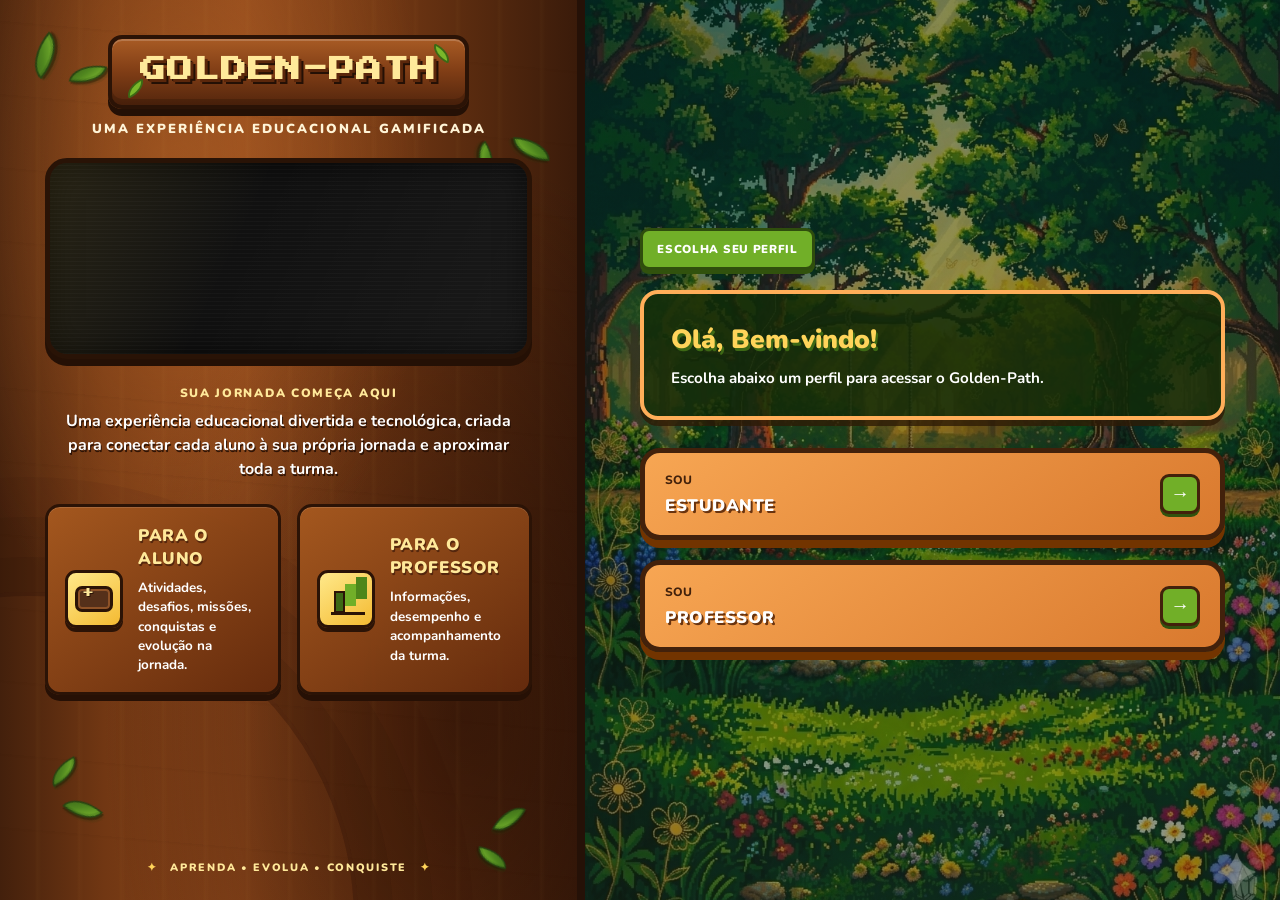
<file: Código_Login/index.html>
<!DOCTYPE html>
<html lang="pt-br">

<head>

    <meta charset="UTF-8">

    <meta
        name="viewport"
        content="width=device-width, initial-scale=1.0"
    >

    <title>Golden-Path - Login</title>


    <!-- =====================================================
         FONTES
    ====================================================== -->

    <link
        rel="preconnect"
        href="https://fonts.googleapis.com"
    >

    <link
        rel="preconnect"
        href="https://fonts.gstatic.com"
        crossorigin
    >

    <link
        href="https://fonts.googleapis.com/css2?family=Nunito:wght@400;600;700;800;900&family=Press+Start+2P&display=swap"
        rel="stylesheet"
    >


    <style>

        /* =====================================================
           VARIÁVEIS
        ===================================================== */

        :root {

            --madeira-escura: #42210B;
            --madeira-profunda: #2A1408;
            --madeira-media: #6F3513;
            --madeira-clara: #A95D25;

            --dourado: #FFD45A;
            --dourado-claro: #FFE99A;

            --verde: #79B82A;
            --verde-claro: #9DDA45;
            --verde-escuro: #3D6815;

            --creme: #FFF4D7;
            --branco: #FFFFFF;

            --fonte-pixel: "Press Start 2P", monospace;
            --fonte-texto: "Nunito", sans-serif;
        }


        /* =====================================================
           RESET
        ===================================================== */

        * {
            box-sizing: border-box;
            margin: 0;
            padding: 0;
        }


        html,
        body {

            width: 100%;
            min-height: 100%;
        }


        body {

            min-height: 100vh;

            background: #182C18;

            font-family: var(--fonte-texto);

            overflow-x: hidden;
        }


        button,
        input {

            font-family: inherit;
        }


        /* =====================================================
           CONTAINER PRINCIPAL
        ===================================================== */

        .main-container {

            width: 100%;
            min-height: 100vh;

            display: flex;

            background: #211107;
        }


        /* =====================================================
           LADO ESQUERDO
           GRANDE TRONCO
        ===================================================== */

        .info-panel {

            position: relative;

            flex: 1;

            min-height: 100vh;

            padding: 35px 45px 25px;

            display: flex;
            flex-direction: column;

            overflow: hidden;

            border-right: 8px solid #251107;

            background:

                radial-gradient(
                    ellipse at 30% 20%,
                    rgba(184, 102, 40, 0.55),
                    transparent 45%
                ),

                radial-gradient(
                    ellipse at 80% 80%,
                    rgba(42, 16, 5, 0.7),
                    transparent 55%
                ),

                linear-gradient(
                    90deg,
                    #43200C 0%,
                    #713713 18%,
                    #8F481B 42%,
                    #713713 67%,
                    #3A1B0A 100%
                );
        }


        /* =====================================================
           TEXTURA DO TRONCO
        ===================================================== */

        .info-panel::before {

            content: "";

            position: absolute;

            inset: 0;

            pointer-events: none;

            opacity: 0.28;

            background:

                repeating-linear-gradient(
                    90deg,
                    transparent 0px,
                    transparent 35px,
                    rgba(255, 197, 103, 0.10) 37px,
                    transparent 42px
                ),

                repeating-linear-gradient(
                    5deg,
                    transparent 0px,
                    transparent 70px,
                    rgba(35, 12, 3, 0.15) 73px
                );
        }


        /* =====================================================
           ANÉIS DA MADEIRA
        ===================================================== */

        .info-panel::after {

            content: "";

            position: absolute;

            width: 650px;
            height: 650px;

            left: -300px;
            bottom: -350px;

            border-radius: 50%;

            border: 4px solid rgba(36, 14, 4, 0.28);

            box-shadow:

                0 0 0 35px rgba(36, 14, 4, 0.10),
                0 0 0 75px rgba(36, 14, 4, 0.08),
                0 0 0 115px rgba(36, 14, 4, 0.06);

            pointer-events: none;
        }


        /* =====================================================
           FOLHAS DECORATIVAS DO TRONCO
           Estáticas, discretas e separadas
        ===================================================== */

        .leaf {

            position: absolute;

            width: 95px;
            height: 80px;

            z-index: 1;

            pointer-events: none;

            opacity: 0.95;

            background: transparent;

            filter:
                drop-shadow(
                    2px 2px 0
                    rgba(35, 55, 12, 0.45)
                );
        }


        /* =====================================================
           FOLHA 1
           Superior esquerdo
        ===================================================== */

        .leaf-1 {

            top: 25px;
            left: 18px;

            transform:
                rotate(-18deg);
        }


        /* =====================================================
           FOLHA 2
           Superior direito
        ===================================================== */

        .leaf-2 {

            top: 115px;
            right: 20px;

            transform:
                rotate(28deg)
                scaleX(-1);
        }


        /* =====================================================
           FOLHA 3
           Inferior esquerdo
        ===================================================== */

        .leaf-3 {

            bottom: 70px;
            left: 25px;

            transform:
                rotate(22deg)
                scale(0.9);
        }


        /* =====================================================
           FOLHA 4
           Inferior direito
        ===================================================== */

        .leaf-4 {

            bottom: 22px;
            right: 28px;

            transform:
                rotate(-25deg)
                scaleX(-1)
                scale(0.9);
        }


        /* =====================================================
           FOLHAS INDIVIDUAIS
        ===================================================== */

        .leaf::before,
        .leaf::after {

            content: "";

            position: absolute;

            width: 38px;
            height: 21px;

            border-radius:
                100% 0 100% 0;

            background:
                linear-gradient(
                    135deg,
                    #315D18 0%,
                    #4F8C20 45%,
                    #78B82F 75%,
                    #9BCF45 100%
                );

            border:
                2px solid #254512;

            box-shadow:
                inset -3px -2px 0
                rgba(35, 75, 16, 0.25),

                2px 2px 0
                rgba(35, 20, 5, 0.35);
        }


        /* =====================================================
           PRIMEIRA FOLHA DO CONJUNTO
        ===================================================== */

        .leaf::before {

            top: 12px;
            left: 10px;

            transform:
                rotate(-32deg);
        }


        /* =====================================================
           SEGUNDA FOLHA DO CONJUNTO
        ===================================================== */

        .leaf::after {

            top: 43px;
            left: 45px;

            transform:
                rotate(27deg)
                scale(0.85);
        }


        /* =====================================================
           VARIAÇÕES PARA NÃO FICAREM TODAS IGUAIS
        ===================================================== */


        /* Folha 2 */

        .leaf-2::before {

            transform:
                rotate(25deg)
                scale(0.9);
        }


        .leaf-2::after {

            transform:
                rotate(-30deg)
                scale(0.8);
        }


        /* Folha 3 */

        .leaf-3::before {

            transform:
                rotate(-48deg)
                scale(0.85);
        }


        .leaf-3::after {

            transform:
                rotate(18deg)
                scale(0.95);
        }


        /* Folha 4 */

        .leaf-4::before {

            transform:
                rotate(35deg)
                scale(0.9);
        }


        .leaf-4::after {

            transform:
                rotate(-35deg)
                scale(0.82);
        }


        /* =====================================================
           TÍTULO GOLDEN-PATH
           Estilo pixel-art igual aos cards
           Brilho somente ao passar o mouse
        ===================================================== */

        .brand-area h1 {

            position: relative;

            font-family: var(--fonte-pixel);

            font-size:
                clamp(
                    1.25rem,
                    2vw,
                    2rem
                );

            line-height: 1.4;

            letter-spacing: 1px;

            color: #FFE99A;

            text-shadow:
                3px 3px 0 #5B270B,
                5px 5px 0 #241005;

            transition:
                transform 0.2s ease,
                filter 0.2s ease,
                text-shadow 0.2s ease;
        }


        /* =====================================================
           BRILHO AO PASSAR O MOUSE
        ===================================================== */

        .brand-area h1:hover {

            transform:
                translateY(-3px);

            filter:
                brightness(1.12);

            text-shadow:
                3px 3px 0 #5B270B,
                5px 5px 0 #241005,

                0 0 4px #FFF4B8,
                0 0 8px #FFE99A,

                0 0 14px
                rgba(255, 212, 90, 0.95),

                0 0 24px
                rgba(255, 212, 90, 0.75);
        }


        /* =====================================================
           ÁREA DA MARCA
        ===================================================== */

        .brand-area {

            position: relative;

            z-index: 2;

            display: flex;

            flex-direction: column;

            align-items: center;

            justify-content: center;

            margin-bottom: 20px;

            text-align: center;
        }


        .brand-sign {

            position: relative;

            display: inline-block;

            padding:
                13px 28px 17px;

            min-width: 350px;

            background:

                linear-gradient(
                    180deg,
                    #A85B24 0%,
                    #813E16 48%,
                    #54260D 100%
                );

            border:
                4px solid #2B1306;

            border-radius: 14px;

            box-shadow:

                0 7px 0 #241005,

                inset 0 2px 0
                rgba(255,255,255,0.18),

                inset 0 -6px 0
                rgba(34,12,3,0.25);
        }


        /* Folhinhas CSS na placa */

        .brand-sign::before {

            content: "";

            position: absolute;

            width: 17px;
            height: 9px;

            left: 13px;
            bottom: 10px;

            background:
                var(--verde);

            border:
                2px solid var(--verde-escuro);

            border-radius:
                100% 0 100% 0;

            transform:
                rotate(-25deg);
        }


        .brand-sign::after {

            content: "";

            position: absolute;

            width: 17px;
            height: 9px;

            right: 13px;
            top: 8px;

            background:
                var(--verde);

            border:
                2px solid var(--verde-escuro);

            border-radius:
                0 100% 0 100%;

            transform:
                rotate(25deg);
        }


        .brand-area h1 {

            position: relative;

            font-family:
                var(--fonte-pixel);

            font-size:
                clamp(
                    1.25rem,
                    2vw,
                    2rem
                );

            line-height: 1.4;

            letter-spacing: 1px;

            color:
                var(--dourado-claro);

            text-shadow:

                3px 3px 0 #5B270B,
                5px 5px 0 #241005;
        }


        .brand-subtitle {

            margin-top: 11px;

            font-family:
                var(--fonte-texto);

            font-size:
                0.82rem;

            font-weight:
                900;

            letter-spacing:
                2px;

            color:
                var(--creme);
        }


        /* =====================================================
           VÍDEO / PREVIEW DO GOLDEN-PATH

           FORMATO DA REFERÊNCIA:
           772 x 318 px

           Proporção:
           772 / 318 = aproximadamente 2,427:1
        ===================================================== */

        .game-preview {

            position: relative;

            z-index: 2;

            width: 100%;

            aspect-ratio: 772 / 318;

            height: auto;

            margin:
                0 auto 22px;

            overflow: hidden;

            border:
                5px solid #291306;

            border-radius:
                22px;

            background:
                #111;

            box-shadow:

                0 7px 0 #241005,

                inset 0 0 30px
                rgba(0, 0, 0, 0.75);
        }


        /* =====================================================
           VÍDEO
        ===================================================== */

        .game-preview video {

            position: absolute;

            inset: 0;

            width: 100%;
            height: 100%;

            object-fit:
                cover;

            object-position:
                center;

            display:
                block;

            pointer-events:
                none;
        }


        /* =====================================================
           CAMADA DE ILUMINAÇÃO
           Mantém o visual do projeto
        ===================================================== */

        .game-preview::before {

            content: "";

            position: absolute;

            inset: 0;

            z-index: 2;

            pointer-events: none;

            background:

                linear-gradient(
                    115deg,
                    rgba(255, 215, 70, 0.10),
                    transparent 40%,
                    rgba(255, 255, 255, 0.035)
                );
        }


        /* =====================================================
           EFEITO PIXEL / SCANLINES
        ===================================================== */

        .game-preview::after {

            content: "";

            position: absolute;

            inset: 0;

            z-index: 3;

            pointer-events: none;

            background:

                repeating-linear-gradient(
                    0deg,
                    rgba(255, 255, 255, 0.025) 0px,
                    rgba(255, 255, 255, 0.025) 1px,
                    transparent 1px,
                    transparent 4px
                );
        }


        /* =====================================================
           TEXTO DE APRESENTAÇÃO
        ===================================================== */

        .intro-text {

            position: relative;

            z-index: 2;

            text-align:
                center;

            margin-bottom:
                20px;

            padding:
                0 15px;
        }


        .intro-label {

            display:
                inline-block;

            margin-bottom:
                8px;

            font-family:
                var(--fonte-texto);

            font-size:
                0.75rem;

            font-weight:
                900;

            letter-spacing:
                1.7px;

            color:
                var(--dourado-claro);
        }


        .intro-text p {

            max-width:
                720px;

            margin:
                0 auto;

            font-family:
                var(--fonte-texto);

            font-size:
                1rem;

            font-weight:
                700;

            line-height:
                1.5;

            color:
                #FFFFFF;

            text-shadow:

                1px 2px 0
                rgba(38, 14, 3, 0.9);
        }


        /* =====================================================
           CARDS
           ALUNO + PROFESSOR
        ===================================================== */

        .features {

            position:
                relative;

            z-index:
                2;

            display:
                grid;

            grid-template-columns:
                1fr 1fr;

            gap:
                16px;

            margin-top:
                3px;
        }


        .feature-card {

            position:
                relative;

            min-height:
                135px;

            display:
                flex;

            align-items:
                center;

            gap:
                15px;

            padding:
                17px;

            overflow:
                hidden;

            cursor:
                default;

            background:

                linear-gradient(
                    145deg,
                    rgba(165, 88, 31, 0.98),
                    rgba(101, 43, 13, 0.98)
                );

            border:
                3px solid #2B1306;

            border-radius:
                15px;

            box-shadow:

                0 6px 0 #261005,

                inset 0 1px 0
                rgba(255,255,255,0.12);

            transition:

                transform 0.25s ease,
                filter 0.25s ease,
                box-shadow 0.25s ease;
        }


        .feature-card::before {

            content:
                "";

            position:
                absolute;

            width:
                140px;

            height:
                140px;

            top:
                -75px;

            left:
                -80px;

            background:
                rgba(255, 221, 104, 0.20);

            border-radius:
                50%;

            opacity:
                0;

            transition:
                opacity 0.25s ease,
                transform 0.35s ease;

            pointer-events:
                none;
        }


        .feature-card::after {

            content:
                "";

            position:
                absolute;

            left:
                0;

            right:
                0;

            top:
                0;

            height:
                3px;

            background:

                linear-gradient(
                    90deg,
                    transparent,
                    var(--dourado),
                    transparent
                );

            opacity:
                0;

            transition:
                opacity 0.25s ease;

            pointer-events:
                none;
        }


        .feature-card:hover {

            transform:
                translateY(-6px)
                scale(1.015);

            filter:
                brightness(1.13);

            box-shadow:

                0 9px 0 #261005,

                0 0 18px
                rgba(255, 212, 90, 0.25),

                inset 0 1px 0
                rgba(255,255,255,0.18);
        }


        .feature-card:hover::before {

            opacity:
                1;

            transform:
                translate(30px, 30px);
        }


        .feature-card:hover::after {

            opacity:
                1;
        }


        /* =====================================================
           ÍCONE VISUAL
           SEM EMOJI
        ===================================================== */

        .feature-icon {

            position:
                relative;

            flex-shrink:
                0;

            width:
                58px;

            height:
                58px;

            display:
                flex;

            align-items:
                center;

            justify-content:
                center;

            background:

                linear-gradient(
                    145deg,
                    #FFE98A,
                    #F4BA32
                );

            border:
                3px solid #2B1306;

            border-radius:
                11px;

            box-shadow:

                0 4px 0 #2B1306;

            transition:

                transform 0.25s ease,
                box-shadow 0.25s ease;
        }


        .feature-card:hover .feature-icon {

            transform:
                translateY(-2px)
                rotate(-2deg);

            box-shadow:

                0 5px 0 #2B1306,

                0 0 12px
                rgba(255, 226, 103, 0.55);
        }


        /* =====================================================
           ÍCONE DO ALUNO
           CONTROLE PIXELADO
        ===================================================== */

        .student-icon::before {

            content:
                "";

            position:
                absolute;

            width:
                32px;

            height:
                20px;

            background:
                #55301A;

            border:
                3px solid #2B1306;

            border-radius:
                7px;

            box-shadow:
                inset 0 0 0 2px #8E5227;
        }


        .student-icon::after {

            content:
                "+";

            position:
                absolute;

            left:
                14px;

            top:
                14px;

            font-family:
                var(--fonte-pixel);

            font-size:
                12px;

            color:
                var(--dourado-claro);

            text-shadow:
                1px 1px 0 #2B1306;
        }


        /* =====================================================
           ÍCONE DO PROFESSOR
           GRÁFICO EM CSS
        ===================================================== */

        .teacher-icon {

            display:
                flex;

            align-items:
                flex-end;

            justify-content:
                center;

            gap:
                4px;

            padding-bottom:
                11px;
        }


        .teacher-icon::before {

            content:
                "";

            position:
                absolute;

            width:
                7px;

            height:
                18px;

            left:
                14px;

            bottom:
                12px;

            background:
                #3D6815;

            border:
                2px solid #2B1306;

            box-shadow:
                11px -7px 0 #71AF28,
                22px -14px 0 #4D861A;
        }


        .teacher-icon::after {

            content:
                "";

            position:
                absolute;

            width:
                34px;

            height:
                3px;

            left:
                11px;

            bottom:
                10px;

            background:
                #2B1306;
        }


        /* =====================================================
           CONTEÚDO DOS CARDS
        ===================================================== */

        .feature-content {

            position:
                relative;

            z-index:
                2;

            flex:
                1;
        }


        .feature-content h3 {

            margin:
                0 0 8px;

            font-family:
                var(--fonte-texto);

            font-size:
                1.05rem;

            font-weight:
                900;

            letter-spacing:
                0.6px;

            color:
                #FFE99A;

            text-shadow:
                1px 2px 0 #54260D;
        }


        .feature-content p {

            margin:
                0;

            font-family:
                var(--fonte-texto);

            font-size:
                0.84rem;

            font-weight:
                700;

            line-height:
                1.45;

            color:
                #FFFFFF;
        }


        /* =====================================================
           RODAPÉ
        ===================================================== */

        .panel-footer {

            position:
                relative;

            z-index:
                2;

            margin-top:
                auto;

            padding-top:
                15px;

            text-align:
                center;

            font-family:
                var(--fonte-texto);

            font-size:
                0.67rem;

            font-weight:
                900;

            letter-spacing:
                1.7px;

            color:
                var(--dourado-claro);
        }


        .panel-footer span {

            margin:
                0 8px;

            color:
                #FFD45A;
        }


        /* =====================================================
           PAINEL DIREITO
           MANTIDO
        ===================================================== */

        .login-panel {

            position:
                relative;

            flex:
                1.2;

            min-height:
                100vh;

            padding:
                40px 55px;

            display:
                flex;

            flex-direction:
                column;

            justify-content:
                center;

            background:

                linear-gradient(
                    rgba(7, 35, 14, 0.46),
                    rgba(28, 40, 10, 0.45)
                ),

                url("imagem02.png");

            background-size:
                cover;

            background-position:
                center;
        }


        /* =====================================================
           NAVEGAÇÃO DO LOGIN
        ===================================================== */

        .login-nav {

            display:
                flex;

            margin-bottom:
                20px;
        }


        .login-nav span.active {

            padding:
                10px 14px;

            font-family:
                var(--fonte-texto);

            font-size:
                0.72rem;

            font-weight:
                900;

            letter-spacing:
                0.7px;

            color:
                #FFFFFF;

            background:
                #71AF28;

            border:
                3px solid #2F4D0D;

            border-radius:
                9px;

            box-shadow:
                0 4px 0 #31520D;
        }


        /* =====================================================
           BOAS-VINDAS
        ===================================================== */

        .welcome-text {

            padding:
                27px;

            background:
                rgba(18, 43, 8, 0.83);

            border:
                4px solid #FFAE59;

            border-radius:
                18px;

            margin-bottom:
                28px;

            box-shadow:
                0 6px 0 rgba(45, 27, 5, 0.8);
        }


        .welcome-text h1 {

            margin-bottom:
                10px;

            font-family:
                var(--fonte-texto);

            font-size:
                1.65rem;

            font-weight:
                900;

            color:
                var(--dourado);

            text-shadow:
                2px 3px 0 #3D6815;
        }


        .welcome-text p {

            font-family:
                var(--fonte-texto);

            font-size:
                0.95rem;

            font-weight:
                700;

            line-height:
                1.5;

            color:
                #FFFFFF;
        }


        /* =====================================================
           BOTÕES DE PERFIL
        ===================================================== */

        .profile-btn {

            width:
                100%;

            min-height:
                92px;

            margin-bottom:
                20px;

            padding:
                18px 20px;

            display:
                flex;

            align-items:
                center;

            justify-content:
                space-between;

            text-align:
                left;

            cursor:
                pointer;

            background:

                linear-gradient(
                    145deg,
                    #F7A653,
                    #D9792E
                );

            border:
                5px solid #42210B;

            border-radius:
                20px;

            box-shadow:
                0 8px 0 #723400;

            transition:

                transform 0.15s ease,
                filter 0.15s ease;
        }


        .profile-btn:hover {

            filter:
                brightness(1.08);

            transform:
                translateY(-2px);
        }


        .profile-btn:active {

            transform:
                translateY(5px);

            box-shadow:
                0 3px 0 #723400;
        }


        .profile-btn .text span {

            display:
                block;

            margin-bottom:
                6px;

            font-family:
                var(--fonte-texto);

            font-size:
                0.75rem;

            font-weight:
                800;

            color:
                #42210B;
        }


        .profile-btn strong {

            display:
                block;

            font-family:
                var(--fonte-texto);

            font-size:
                1.05rem;

            font-weight:
                900;

            letter-spacing:
                0.5px;

            color:
                #FFFFFF;

            text-shadow:
                2px 2px 0 #69330E;
        }


        .profile-btn .arrow {

            width:
                40px;

            height:
                40px;

            display:
                flex;

            align-items:
                center;

            justify-content:
                center;

            flex-shrink:
                0;

            font-family:
                var(--fonte-texto);

            font-size:
                1.2rem;

            font-weight:
                900;

            color:
                #FFFFFF;

            background:
                #71AF28;

            border:
                3px solid #42210B;

            border-radius:
                9px;

            box-shadow:
                0 3px 0 #31520D;
        }


        /* =====================================================
           FORMULÁRIO DE LOGIN
        ===================================================== */

        .login-form {

            display:
                flex;

            flex-direction:
                column;

            gap:
                13px;
        }


        .login-form input {

            width:
                100%;

            padding:
                17px;

            font-family:
                var(--fonte-texto);

            font-size:
                0.95rem;

            font-weight:
                700;

            color:
                #42210B;

            background:
                #FFFDF5;

            border:
                4px solid #42210B;

            border-radius:
                13px;

            outline:
                none;

            transition:

                border-color 0.2s ease,
                box-shadow 0.2s ease;
        }


        .login-form input:focus {

            border-color:
                #71AF28;

            box-shadow:
                0 0 0 4px
                rgba(113,175,40,0.25);
        }


        .login-form input::placeholder {

            color:
                #73563F;

            opacity:
                1;
        }


        /* =====================================================
           MENSAGEM DE CAMPOS VAZIOS
           Aparece dentro da própria página
        ===================================================== */

        .login-error-message {

            display:
                none;

            width:
                100%;

            margin-top:
                -3px;

            padding:
                10px 12px;

            font-family:
                var(--fonte-texto);

            font-size:
                0.85rem;

            font-weight:
                800;

            text-align:
                center;

            color:
                #8B2E2E;

            background:
                #FFF1F1;

            border:
                3px solid #8B2E2E;

            border-radius:
                9px;

            box-sizing:
                border-box;
        }


        .login-access-btn {

            margin-top:
                5px;

            padding:
                17px;

            font-family:
                var(--fonte-texto);

            font-size:
                0.9rem;

            font-weight:
                900;

            color:
                #FFFFFF;

            background:
                #71AF28;

            border:
                4px solid #42210B;

            border-radius:
                14px;

            cursor:
                pointer;

            box-shadow:
                0 6px 0 #31520D;

            transition:
                transform 0.15s ease;
        }


        .login-access-btn:hover {

            filter:
                brightness(1.08);
        }


        .login-access-btn:active {

            transform:
                translateY(4px);

            box-shadow:
                0 2px 0 #31520D;
        }


        .back-btn {

            margin-top:
                12px;

            padding:
                8px;

            font-family:
                var(--fonte-texto);

            font-size:
                0.8rem;

            font-weight:
                800;

            color:
                #FFFFFF;

            background:
                transparent;

            border:
                none;

            cursor:
                pointer;

            text-decoration:
                underline;

            text-shadow:
                2px 2px 0 #18220C;
        }


        /* =====================================================
           RESPONSIVIDADE
        ===================================================== */

        @media (max-width: 1000px) {

            .main-container {

                flex-direction:
                    column;
            }


            .info-panel {

                min-height:
                    auto;

                border-right:
                    none;

                border-bottom:
                    8px solid #251107;

                padding:
                    30px;
            }


            .login-panel {

                min-height:
                    100vh;

                padding:
                    35px 30px;
            }


            /*
             * A proporção 772 x 318 é mantida
             * automaticamente pelo aspect-ratio.
             */
        }


        @media (max-width: 650px) {

            .info-panel {

                padding:
                    25px 20px;
            }


            .brand-sign {

                min-width:
                    auto;

                width:
                    100%;

                padding:
                    12px 15px;
            }


            .brand-area h1 {

                font-size:
                    1rem;
            }


            .brand-subtitle {

                font-size:
                    0.65rem;
            }


            /*
             * A proporção do vídeo continua sendo
             * 772 x 318 mesmo em telas menores.
             */


            .features {

                grid-template-columns:
                    1fr;
            }


            .feature-card {

                min-height:
                    125px;
            }


            .feature-content h3 {

                font-size:
                    1rem;
            }


            .feature-content p {

                font-size:
                    0.82rem;
            }


            .login-panel {

                padding:
                    25px 20px;
            }


            .welcome-text {

                padding:
                    21px;
            }


            .welcome-text h1 {

                font-size:
                    1.3rem;
            }
        }

    </style>

</head>


<body>


    <main class="main-container">


        <!-- =================================================
             LADO ESQUERDO
        ================================================== -->

        <section class="info-panel">


            <!-- Folhagem decorativa do tronco -->

            <span class="leaf leaf-1"></span>
            <span class="leaf leaf-2"></span>
            <span class="leaf leaf-3"></span>
            <span class="leaf leaf-4"></span>

            <span class="branch branch-1"></span>
            <span class="branch branch-2"></span>


            <!-- Marca -->

            <div class="brand-area">

                <div class="brand-sign">

                    <h1>GOLDEN-PATH</h1>

                </div>


                <span class="brand-subtitle">

                    UMA EXPERIÊNCIA EDUCACIONAL GAMIFICADA

                </span>

            </div>


            <!-- =================================================
                 VÍDEO DO GOLDEN-PATH
                 Formato proporcional à referência 772 x 318
            ================================================== -->

            <div class="game-preview">

                <video
                    autoplay
                    muted
                    loop
                    playsinline
                    preload="auto"
                >

                    <source
                        src="video_login.mp4(1).mp4"
                        type="video/mp4"
                    >

                    Seu navegador não suporta vídeos HTML5.

                </video>

            </div>


            <!-- Apresentação -->

            <div class="intro-text">

                <span class="intro-label">

                    SUA JORNADA COMEÇA AQUI

                </span>


                <p>

                    Uma experiência educacional divertida e tecnológica,
                    criada para conectar cada aluno à sua própria jornada
                    e aproximar toda a turma.

                </p>

            </div>


            <!-- Funcionalidades -->

            <div class="features">


                <!-- ALUNO -->

                <div class="feature-card">

                    <div class="feature-icon student-icon"></div>


                    <div class="feature-content">

                        <h3>
                            PARA O ALUNO
                        </h3>


                        <p>

                            Atividades, desafios, missões,
                            conquistas e evolução na jornada.

                        </p>

                    </div>

                </div>



                <!-- PROFESSOR -->

                <div class="feature-card">

                    <div class="feature-icon teacher-icon"></div>


                    <div class="feature-content">

                        <h3>
                            PARA O PROFESSOR
                        </h3>


                        <p>

                            Informações, desempenho e
                            acompanhamento da turma.

                        </p>

                    </div>

                </div>


            </div>


            <!-- Rodapé -->

            <div class="panel-footer">

                <span>✦</span>

                APRENDA • EVOLUA • CONQUISTE

                <span>✦</span>

            </div>


        </section>



        <!-- =================================================
             LADO DIREITO
             NÃO ALTERADO
        ================================================== -->

        <section class="login-panel">


            <div class="header-login">

                <div class="login-nav">

                    <span class="active">

                        ESCOLHA SEU PERFIL

                    </span>

                </div>

            </div>


            <div class="welcome-text">

                <h1>
                    Olá, Bem-vindo!
                </h1>


                <p>

                    Escolha abaixo um perfil para acessar
                    o Golden-Path.

                </p>

            </div>


            <div class="profile-options">


                <!-- ESTUDANTE -->

                <button class="profile-btn">

                    <div class="text">

                        <span>
                            SOU
                        </span>

                        <strong>
                            ESTUDANTE
                        </strong>

                    </div>


                    <span class="arrow">
                        →
                    </span>

                </button>



                <!-- PROFESSOR -->

                <button class="profile-btn">

                    <div class="text">

                        <span>
                            SOU
                        </span>

                        <strong>
                            PROFESSOR
                        </strong>

                    </div>


                    <span class="arrow">
                        →
                    </span>

                </button>


            </div>


        </section>

    </main>



    <!-- =====================================================
         JAVASCRIPT
    ===================================================== -->

    <script>


        document.addEventListener(
            "DOMContentLoaded",
            () => {


                const botoesPerfil =
                    document.querySelectorAll(
                        ".profile-btn"
                    );


                const areaConteudo =
                    document.querySelector(
                        ".login-panel"
                    );


                botoesPerfil.forEach(
                    botao => {


                        botao.addEventListener(
                            "click",
                            () => {


                                const perfilEscolhido =
                                    botao
                                    .querySelector("strong")
                                    .textContent
                                    .trim();


                                areaConteudo.innerHTML = `

                                    <div class="header-login">

                                        <div class="login-nav">

                                            <span class="active">

                                                ENTRAR COMO:
                                                ${perfilEscolhido}

                                            </span>

                                        </div>

                                    </div>


                                    <div class="welcome-text">

                                        <h1>
                                            Quase lá!
                                        </h1>


                                        <p>

                                            Digite seus dados para entrar
                                            no Golden-Path.

                                        </p>

                                    </div>


                                    <div class="login-form">


                                        <input
                                            type="hidden"
                                            id="perfil_logado"
                                            value="${perfilEscolhido}"
                                        >


                                        <input
                                            type="text"
                                            id="usuario"
                                            placeholder="${
                                                perfilEscolhido === "PROFESSOR"
                                                ? "DIGITE SEU CPF"
                                                : "DIGITE SEU RA"
                                            }"
                                        >


                                        <input
                                            type="password"
                                            id="senha"
                                            placeholder="DIGITE SUA SENHA"
                                        >


                                        <div
                                            id="loginError"
                                            class="login-error-message"
                                        >
                                            Preencha os campos para continuar!
                                        </div>


                                        <button
                                            class="login-access-btn"
                                            onclick="validarAcesso()"
                                        >

                                            ACESSAR GOLDEN-PATH →

                                        </button>


                                        <button
                                            class="back-btn"
                                            onclick="window.location.reload()"
                                        >

                                            ← Voltar para seleção de perfil

                                        </button>


                                    </div>

                                `;

                            }
                        );

                    }
                );

            }
        );



        /* =====================================================
           VALIDAÇÃO DO LOGIN
        ===================================================== */

        async function validarAcesso() {


            const user =
                document
                .getElementById("usuario")
                .value
                .trim();


            const senha =
                document
                .getElementById("senha")
                .value;


            const perfil =
                document
                .getElementById("perfil_logado")
                .value;


            /* Verifica se os campos foram preenchidos */

            const mensagemErro =
                document.getElementById("loginError");


            if (!user || !senha) {

                mensagemErro.style.display =
                    "block";

                return;
            }


            mensagemErro.style.display =
                "none";


            try {


                const response =
                    await fetch(
                        "/login",
                        {

                            method:
                                "POST",

                            headers: {
                                "Content-Type":
                                    "application/json"
                            },

                            body:
                                JSON.stringify({

                                    user:
                                        user,

                                    senha:
                                        senha,

                                    tipo:
                                        perfil

                                })

                        }
                    );


                const dados =
                    await response.json();


                /* LOGIN REALIZADO */

                if (dados.success) {


                    alert(
                        "Conexão estabelecida! Bem-vindo, "
                        + dados.nome
                    );


                    /*
                     * O servidor informa
                     * para qual página
                     * o usuário deve ir.
                     */

                    window.location.href =
                        dados.redirect;


                } else {


                    /* LOGIN NEGADO */

                    alert(
                        "❌ Erro: "
                        + dados.message
                    );

                }


            } catch (error) {


                console.error(error);


                alert(
                    "Servidor offline. Verifique o terminal!"
                );

            }

        }

    </script>


</body>

</html>
</file>
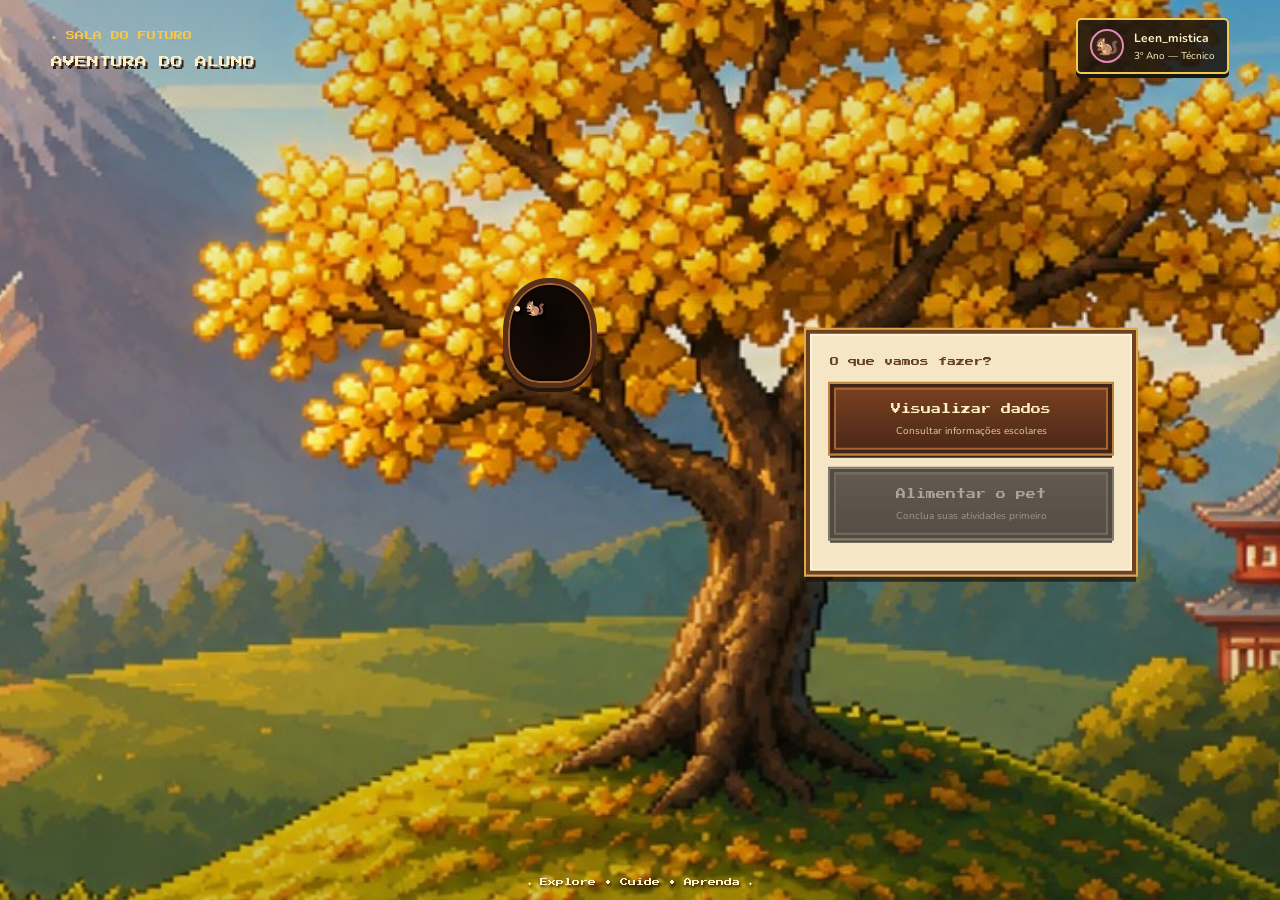
<file: Código_Aluno/aluno.html>
<!DOCTYPE html>
<html lang="pt-BR">
<head>
  <meta charset="UTF-8">
  <meta name="viewport" content="width=device-width, initial-scale=1.0">
  <title>Sala do Futuro — Aventura do Aluno</title>
  <link rel="stylesheet" href="aluno.css">
  <script src="aluno.js" defer></script>
</head>
<body>
  <main class="jogo">
    <header class="cabecalho">
      <div>
        <span class="marca">✦ SALA DO FUTURO</span>
        <h1>Aventura do Aluno</h1>
      </div>

      <div class="perfil">
        <span class="avatar">🐿️</span>
        <div>
          <strong id="nomeTopo">Leen_mistica</strong>
          <small id="turmaTopo">3º Ano — Técnico</small>
        </div>
      </div>
    </header>

    <section class="cena" aria-label="Encontro com o esquilo na floresta">
      <div class="vinheta"></div>

      <div class="arvore">
        <div class="buraco">
          <div class="esquilo" id="esquilo" role="img"
               aria-label="Esquilo dentro do buraco da árvore">
            <span class="orelhas">•</span>
            <span class="corpo">🐿️</span>
          </div>
        </div>
      </div>

      <div class="interacao">
        <p class="instrucao">O que vamos fazer?</p>

        <button class="botao-jogo" id="verDados">
          <span class="icone">📜</span>
          <span>
            <strong>Visualizar dados</strong>
            <small>Consultar informações escolares</small>
          </span>
          <span class="seta">›</span>
        </button>

        <button class="botao-jogo" id="alimentarPet">
          <span class="icone">🌰</span>
          <span>
            <strong>Alimentar o pet</strong>
            <small id="textoAlimentar">Oferecer uma noz ao esquilo</small>
          </span>
          <span class="seta">›</span>
        </button>

        <p class="mensagem" id="mensagem" role="status" aria-live="polite"></p>
      </div>

      <section class="painel-dados" id="painelDados"
               role="dialog" aria-modal="true"
               aria-labelledby="tituloDados" hidden>
        <button class="fechar" id="fecharDados"
                aria-label="Fechar informações">×</button>

        <div class="tronco-dados">
          <span class="mao mao-esquerda">✋</span>
          <span class="mao mao-direita">✋</span>

          <div class="conteudo-tronco">
            <span class="subtitulo">✦ MEU REGISTRO ESCOLAR ✦</span>
            <h2 id="tituloDados">Informações de Leen</h2>

            <div class="dado">
              <span>Aluno</span>
              <strong id="nomeAluno">Leen_mistica</strong>
            </div>

            <div class="dado">
              <span>Turma</span>
              <strong id="turmaAluno">3º Ano — Técnico</strong>
            </div>

            <div class="dado">
              <span>Matrícula</span>
              <strong id="matriculaAluno">2025001</strong>
            </div>

            <div class="dado">
              <span>Presença</span>
              <strong id="presencaValor">92%</strong>
              <div class="barra">
                <span id="barraPresenca"></span>
              </div>
            </div>

            <div class="dado">
              <span>Tarefas pendentes</span>
              <strong id="tarefasValor">6</strong>
            </div>

            <div class="dado">
              <span>Notificações não lidas</span>
              <strong id="notificacoesValor">126</strong>
            </div>

            <div class="dado">
              <span>Média geral</span>
              <strong id="mediaValor">9,0</strong>
            </div>
          </div>
        </div>
      </section>

      <div class="efeito-nozes" id="efeitoNozes" aria-hidden="true">🌰</div>
    </section>

    <footer class="rodape">✦ Explore • Cuide • Aprenda ✦</footer>
  </main>
</body>
</html>
</file>
<file: Código_Aluno/aluno.css>
@import url('https://fonts.googleapis.com/css2?family=Press+Start+2P&family=Nunito:wght@400;600;700;800&display=swap');

:root {
  --dourado: #f4c84d;
  --madeira: #784020;
  --madeira-clara: #a76532;
  --verde: #8dbb58;
  --rosa: #e58ab0;
  --escuro: #21150f;
}

* {
  box-sizing: border-box;
}

[hidden] {
  display: none !important;
}

html,
body {
  width: 100%;
  min-height: 100%;
  margin: 0;
}

body {
  background: #24432b;
  color: #fff1c3;
  font-family: "Nunito", sans-serif;
}

button {
  font: inherit;
}

.jogo {
  position: relative;
  width: 100%;
  height: 100vh;
  min-height: 540px;
  overflow: hidden;
  isolation: isolate;
}

/* CENÁRIO: árvore em primeiro plano */
.cena {
  position: absolute;
  inset: 0;
  z-index: 0;
  overflow: hidden;
  background-color: #24432b;
  background-image: url("cenario-aluno.png.jpeg");
  background-repeat: no-repeat;
  background-size: auto 190%;
  background-position: 48% 43%;
}

.vinheta {
  position: absolute;
  inset: 0;
  z-index: 1;
  pointer-events: none;
  background: linear-gradient(
    180deg,
    rgba(15, 18, 12, .12),
    transparent 55%,
    rgba(15, 18, 12, .22)
  );
}

/* CABEÇALHO */
.cabecalho {
  position: absolute;
  z-index: 5;
  top: 18px;
  left: 4%;
  right: 4%;
  display: flex;
  justify-content: space-between;
  align-items: center;
  gap: 16px;
}

.marca {
  color: var(--dourado);
  font: 9px "Press Start 2P", monospace;
}

.cabecalho h1 {
  margin: 10px 0 0;
  font: 12px "Press Start 2P", monospace;
  text-transform: uppercase;
  text-shadow: 2px 3px #382116;
}

.perfil {
  display: flex;
  align-items: center;
  gap: 10px;
  padding: 9px 12px;
  background: rgba(30, 25, 17, .88);
  border: 2px solid var(--dourado);
  border-radius: 5px;
  box-shadow: 0 4px #17160f;
}

.avatar {
  display: grid;
  place-items: center;
  width: 34px;
  height: 34px;
  border: 2px solid var(--rosa);
  border-radius: 50%;
  background: #382116;
  font-size: 19px;
}

.perfil strong,
.perfil small {
  display: block;
}

.perfil strong {
  font-size: 12px;
}

.perfil small {
  margin-top: 3px;
  font-size: 10px;
}

/* ABERTURA NO TRONCO */
.arvore {
  position: absolute;
  z-index: 3;
  left: 43%;
  top: 37%;
  width: 94px;
  height: 110px;
  transform: translate(-50%, -50%);
}

.buraco {
  position: relative;
  display: grid;
  place-items: center;
  width: 100%;
  height: 100%;
  overflow: hidden;
  border: 5px solid #593018;
  border-radius: 48% 48% 38% 38%;
  background:
    radial-gradient(
      ellipse at 50% 40%,
      #080503 0%,
      #160b07 65%,
      #30180c 100%
    );
  box-shadow:
    inset 0 0 0 2px #a76532,
    inset 0 0 12px #000,
    0 4px 0 #28150c;
}

/* ESQUILO EM PIXEL ART */
.esquilo {
  display: block;
  width: 75px;
  height: 82px;
  overflow: visible;
  filter: drop-shadow(2px 3px 1px #000);
  transform: translateY(5px);
  animation: espiar 3s ease-in-out infinite;
}

@keyframes espiar {
  0%, 100% {
    translate: 0 2px;
  }
  50% {
    translate: 0 -2px;
  }
}

.esquilo.comendo {
  animation: mastigar .2s ease-in-out infinite alternate;
}

@keyframes mastigar {
  from {
    transform: translateY(5px) rotate(-3deg);
  }
  to {
    transform: translateY(3px) rotate(3deg);
  }
}

/* PAINEL FLUTUANTE À DIREITA */
.interacao {
  position: absolute;
  z-index: 4;
  left: 63%;
  top: 38%;
  width: min(330px, 30vw);
  padding: 20px;
  transform: translateY(-5%);
  background: #f5e7c6;
  border: 4px solid #714020;
  outline: 2px solid #dca94a;
  box-shadow:
    0 7px 0 rgba(30, 17, 10, .7),
    inset 0 0 0 2px #fff4d6;
}

.instrucao {
  margin: 0 0 14px;
  color: #684020;
  font: 9px "Press Start 2P", monospace;
  line-height: 1.8;
}

.botao-jogo {
  position: relative;
  display: flex;
  align-items: center;
  justify-content: center;
  width: 100%;
  min-height: 66px;
  margin: 0 0 15px;
  padding: 12px;
  color: #fff0c2;
  text-align: center;
  background: linear-gradient(#784020, #4b2819);
  border: 4px solid #432315;
  outline: 2px solid #bd843e;
  box-shadow:
    inset 0 0 0 2px #a76532,
    0 4px 0 #3b2116;
  cursor: pointer;
  transition: transform .18s, filter .18s, box-shadow .18s;
}

.botao-jogo:last-of-type {
  margin-bottom: 0;
}

.botao-jogo:hover:not(:disabled),
.botao-jogo:focus-visible:not(:disabled) {
  transform: translateY(-3px);
  filter: brightness(1.2);
  box-shadow:
    inset 0 0 0 2px #e2b45b,
    0 7px 0 #3b2116,
    0 0 14px rgba(244, 200, 77, .65);
}

.botao-jogo:active:not(:disabled) {
  transform: translateY(2px);
}

.icone {
  display: none;
}

.botao-jogo > span:nth-child(2) {
  display: block;
}

.botao-jogo strong {
  display: block;
  font: 10px "Press Start 2P", monospace;
  line-height: 1.9;
}

.botao-jogo small {
  display: block;
  margin-top: 5px;
  color: #e6ce9b;
  font-size: 10px;
}

.seta {
  display: none;
}

.botao-jogo:disabled {
  cursor: not-allowed;
  filter: grayscale(.8) brightness(.6);
  opacity: .75;
}

.mensagem {
  margin: 12px 0 0;
  color: #684020;
  font-size: 12px;
  font-weight: 800;
}

/* JANELA DE INFORMAÇÕES */
.cena:has(.painel-dados:not([hidden])) .vinheta {
  z-index: 6;
  background: rgba(12, 13, 10, .62);
  backdrop-filter: blur(4px);
}

.painel-dados {
  position: absolute;
  inset: 0;
  z-index: 10;
  display: grid;
  place-items: center;
  padding: 24px;
  background: rgba(10, 9, 7, .25);
  backdrop-filter: blur(4px);
}

.tronco-dados {
  position: relative;
  width: min(540px, 80vw);
  max-height: 82vh;
  overflow: visible;
  padding: 8px;
  border: 5px solid #4d2917;
  border-radius: 8px;
  background: repeating-linear-gradient(
    0deg,
    #754020 0 22px,
    #583019 23px 27px
  );
  box-shadow:
    inset 0 0 0 3px #b67a3e,
    0 10px 0 #25160e,
    0 18px 35px rgba(0, 0, 0, .5);
}

.conteudo-tronco {
  max-height: calc(82vh - 30px);
  overflow-y: auto;
  padding: 20px 25px;
  border: 1px solid rgba(255, 213, 120, .5);
  background: rgba(44, 23, 14, .85);
}

.subtitulo {
  display: block;
  color: var(--dourado);
  text-align: center;
  font: 9px "Press Start 2P", monospace;
  line-height: 1.8;
}

.conteudo-tronco h2 {
  margin: 14px 0 20px;
  color: #ffe3a0;
  text-align: center;
  font: 13px "Press Start 2P", monospace;
  line-height: 1.8;
}

.dado {
  display: flex;
  flex-wrap: wrap;
  justify-content: space-between;
  gap: 6px 12px;
  margin: 8px 0;
  padding: 10px 12px;
  background: rgba(35, 19, 12, .8);
  border: 1px solid rgba(238, 190, 102, .38);
  border-radius: 3px;
  font-size: 13px;
}

.dado strong {
  color: #f8d56f;
}

.barra {
  flex-basis: 100%;
  height: 9px;
  overflow: hidden;
  margin-top: 3px;
  border-radius: 8px;
  background: #2a2118;
}

.barra span {
  display: block;
  width: 92%;
  height: 100%;
  background: linear-gradient(
    90deg,
    #77a847,
    #d7e879,
    #77a847
  );
  background-size: 200% 100%;
  animation: brilho 2s linear infinite;
}

@keyframes brilho {
  to {
    background-position: -200% 0;
  }
}

.mao {
  position: absolute;
  z-index: 2;
  top: 45%;
  font-size: 35px;
  filter: drop-shadow(2px 4px 1px #29160c);
}

.mao-esquerda {
  left: -29px;
  transform: rotate(-30deg);
}

.mao-direita {
  right: -29px;
  transform: rotate(30deg) scaleX(-1);
}

.fechar {
  position: absolute;
  z-index: 12;
  top: -17px;
  right: -17px;
  display: grid;
  place-items: center;
  width: 39px;
  height: 39px;
  color: #2a160c;
  background: var(--dourado);
  border: 3px solid #70401d;
  border-radius: 50%;
  box-shadow: 0 3px 0 #24150d;
  font-size: 25px;
  cursor: pointer;
}

.efeito-nozes {
  position: absolute;
  z-index: 8;
  left: 43%;
  top: 42%;
  display: none;
  font-size: 35px;
  pointer-events: none;
}

.efeito-nozes.animando {
  display: block;
  animation: comer 2.2s ease-in-out forwards;
}

@keyframes comer {
  0% {
    opacity: 0;
    transform: translateY(20px) scale(.5);
  }
  20%, 65% {
    opacity: 1;
    transform: translateY(0) scale(1);
  }
  100% {
    opacity: 0;
    transform: translateY(-20px) scale(.7);
  }
}

/* RODAPÉ */
.rodape {
  position: absolute;
  z-index: 5;
  bottom: 12px;
  width: 100%;
  color: #fff0c2;
  text-align: center;
  font: 8px "Press Start 2P", monospace;
  text-shadow: 1px 2px 3px #24170f;
}

/* TELAS MENORES */
@media (max-width: 700px) {
  .cena {
    background-size: auto 145%;
    background-position: 45% 42%;
  }

  .cabecalho {
    top: 12px;
    left: 12px;
    right: 12px;
  }

  .marca {
    font-size: 7px;
  }

  .cabecalho h1 {
    max-width: 180px;
    font-size: 9px;
    line-height: 1.8;
  }

  .perfil {
    gap: 5px;
    padding: 6px;
  }

  .perfil strong {
    font-size: 10px;
  }

  .perfil small {
    font-size: 8px;
  }

  .avatar {
    width: 27px;
    height: 27px;
    font-size: 15px;
  }

  .arvore {
    left: 34%;
    top: 39%;
    width: 76px;
    height: 91px;
  }

  .esquilo {
    width: 62px;
    height: 68px;
  }

  .interacao {
    left: auto;
    right: 5%;
    top: 38%;
    width: 48%;
    padding: 10px;
  }

  .instrucao {
    font-size: 7px;
  }

  .botao-jogo {
    min-height: 52px;
    padding: 7px;
  }

  .botao-jogo strong {
    font-size: 7px;
  }

  .botao-jogo small {
    font-size: 9px;
  }

  .tronco-dados {
    width: min(470px, 83vw);
  }

  .conteudo-tronco {
    padding: 16px 12px;
  }

  .conteudo-tronco h2 {
    font-size: 10px;
  }

  .subtitulo {
    font-size: 7px;
  }

  .dado {
    font-size: 12px;
  }

  .mao {
    font-size: 25px;
  }
}

@media (prefers-reduced-motion: reduce) {
  *,
  *::before,
  *::after {
    animation-duration: .01ms !important;
    transition-duration: .01ms !important;
  }
}
</file>
